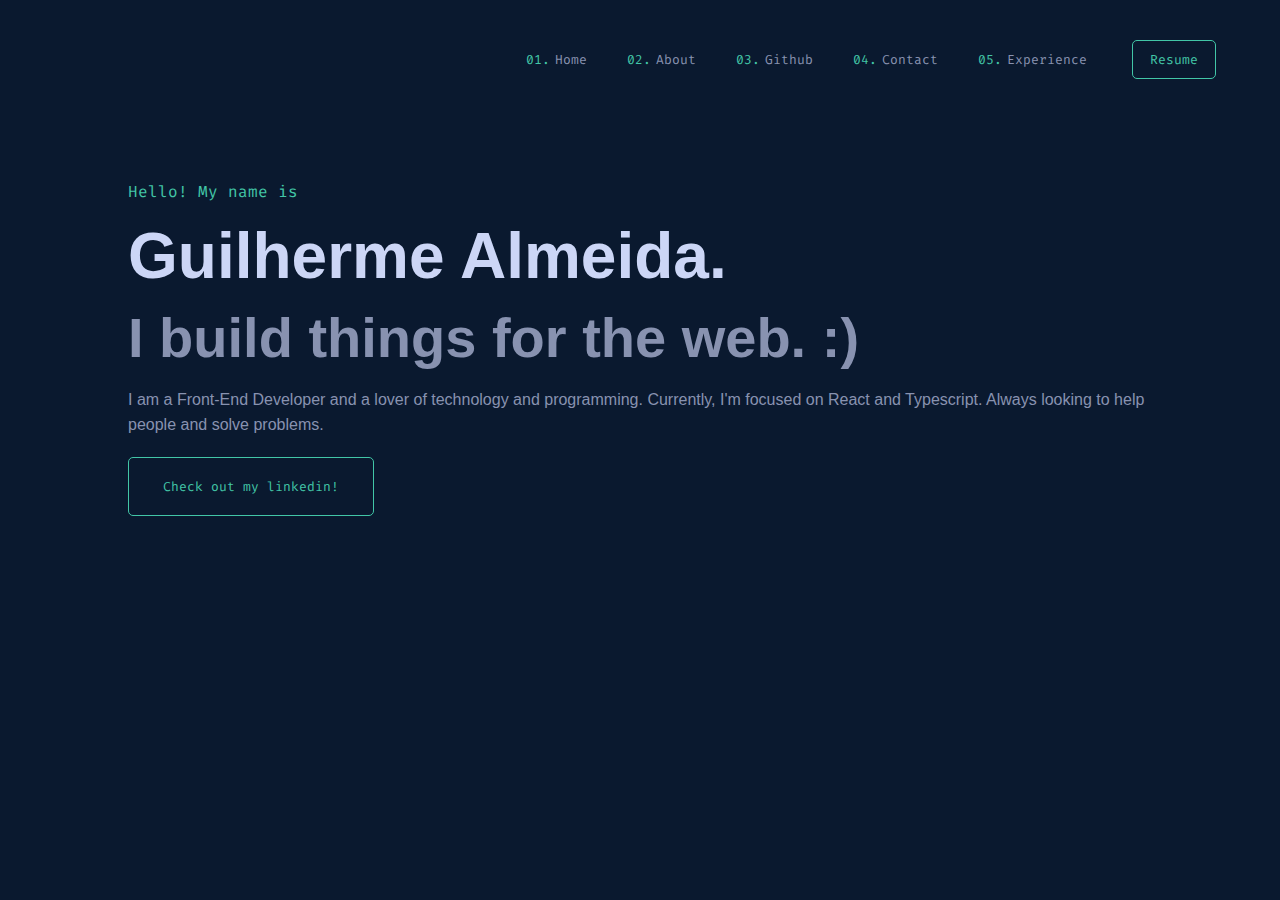
<file: index.html>
<!DOCTYPE html>
<html lang="en">

<head>
    <link rel="stylesheet" href="./styles.css">
    <meta charset="UTF-8">
    <meta name="viewport" content="width=device-width, initial-scale=1.0">
    <title>Guilherme de Almeida</title>
</head>

<body>
    <header class="ContainerHeader">
        <div class="ContainerMenu">
            <div class="ContainerLogo">⠀</div>
            <div class="ContainerMenuitem">
                <div class="MenuItem">
                    <a class="MenuItemCouple">
                        <p class="MenuItemText">
                        <p class="MenuItemNumber">01. </p>
                        <p class="MenuItemText">Home</p>
                        </p>
                    </a>
                    <a href="./pages/about/index.html" class="MenuItemCouple">
                        <p class="MenuItemText">
                        <p class="MenuItemNumber">02. </p>
                        <p class="MenuItemText">About</p>
                        </p>
                    </a>
                    <a href="https://github.com/guilhermealmeidaa" class="MenuItemCouple">
                        <p class="MenuItemText">
                        <p class="MenuItemNumber">03. </p>
                        <p class="MenuItemText">Github</p>
                        </p>
                    </a>
                    <a href="./pages/contact/index.html" class="MenuItemCouple">
                        <p class="MenuItemText">
                        <p class="MenuItemNumber">04. </p>
                        <p class="MenuItemText">Contact</p>
                        </p>
                    </a>
                    <a href="./pages/portifolio/index.html" class="MenuItemCouple">
                        <p class="MenuItemText">
                        <p class="MenuItemNumber">05. </p>
                        <p class="MenuItemText">Experience</p>
                        </p>
                    </a>
                </div>
                <button class="MenuItemButton">Resume</button>
            </div>
        </div>
    </header>
    <main>
        <div class="Container">
            <div class="ContainerTitle">
                <div class="ContainerText">
                    <p class="TextApresentation">Hello! My name is</p>
                    <p class="TextName">Guilherme Almeida.</p>
                    <p class="TextSubname">I build things for the web. :)</p>
                    <p class="TextParagraph">I am a Front-End Developer and a lover of technology and
                        programming. Currently, I'm focused on React and Typescript. Always
                        looking to help people and solve problems.</p>
                </div>
            </div>
            <div class="ContainerButton">
                <a href="https://www.linkedin.com/in/guilhermealmeidal/" class="ButtonTitle">Check out my linkedin!</a>
            </div>
        </div>
    </main>
</body>

</html>
</file>
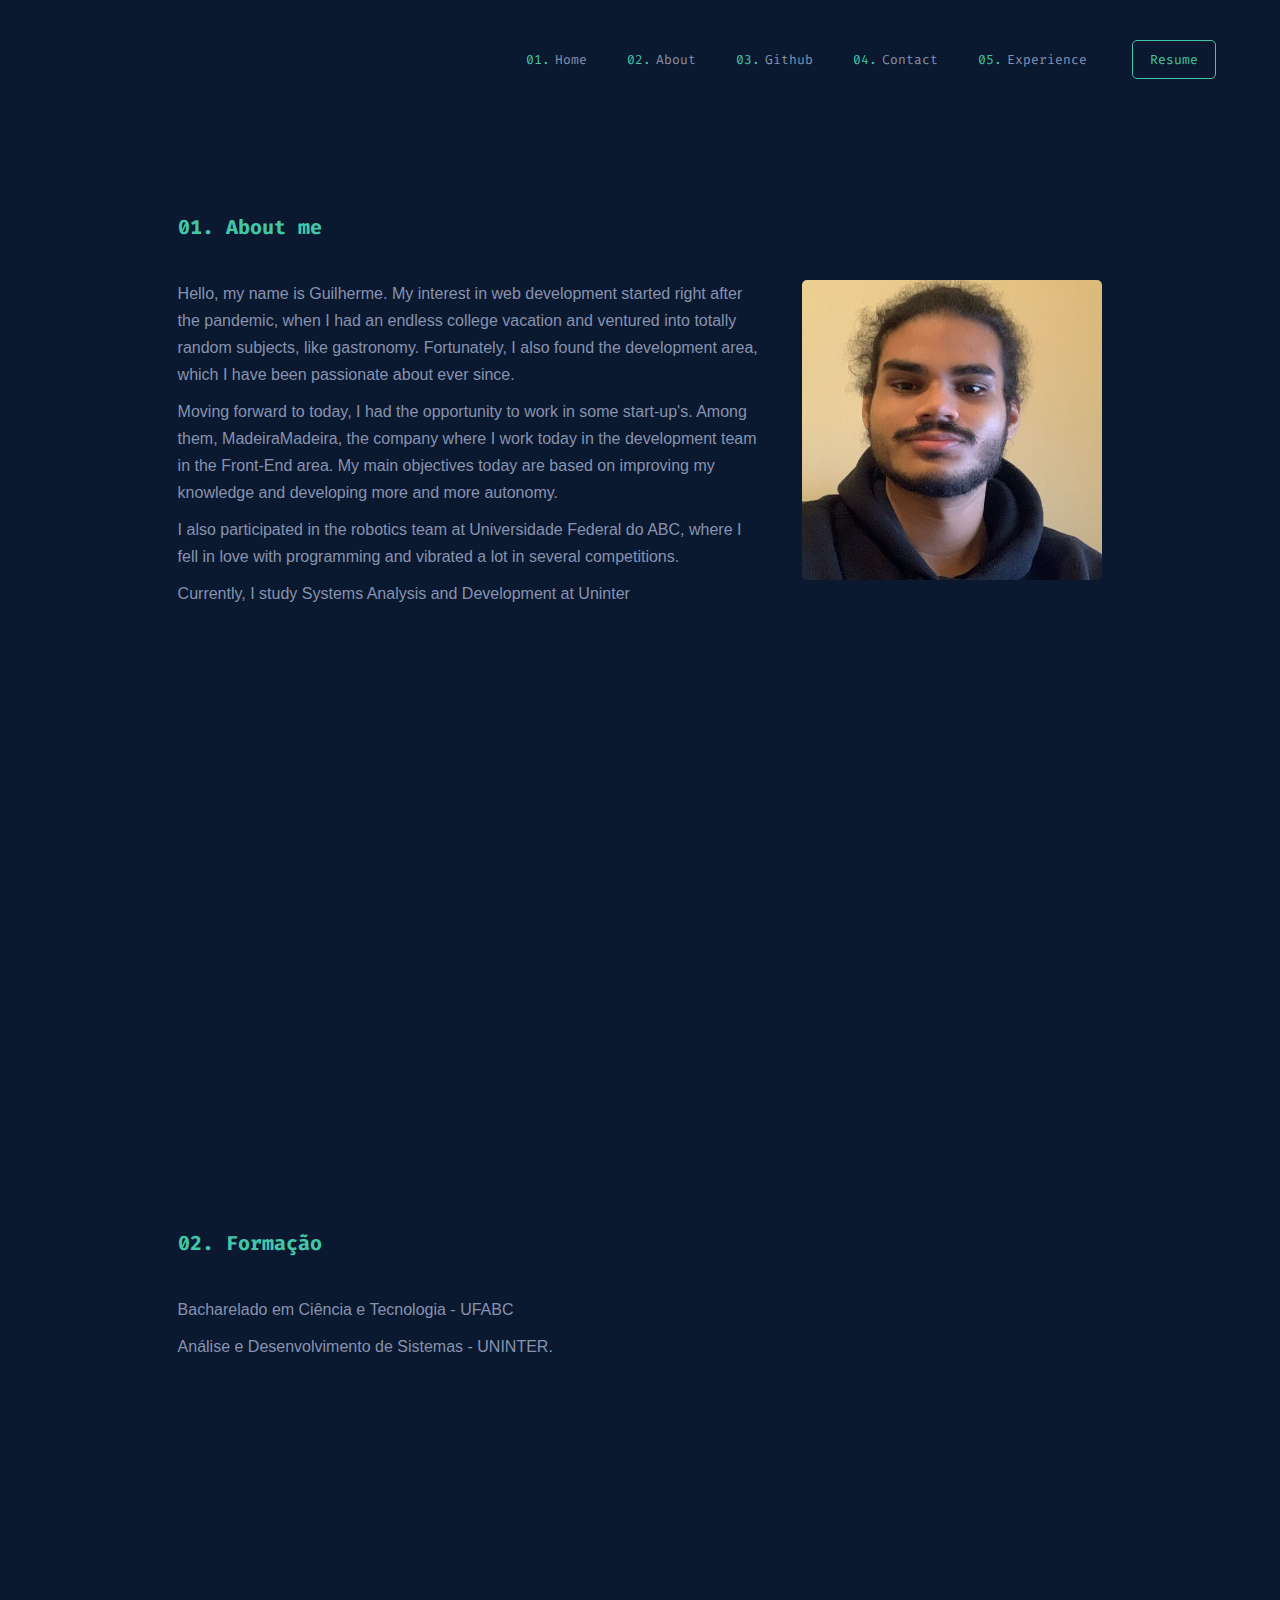
<file: pages/about/index.html>
<!DOCTYPE html>
<html lang="en">

<head>
    <link rel="stylesheet" href="./styles.css">
    <meta charset="UTF-8">
    <meta name="viewport" content="width=device-width, initial-scale=1.0">
    <title>About me</title>
</head>

<body>
    <header class="ContainerHeader">
        <div class="ContainerMenu">
            <div class="ContainerLogo">⠀</div>
            <div class="ContainerMenuitem">
                <div class="MenuItem">
                    <a href="./../../index.html" class="MenuItemCouple">
                        <p class="MenuItemText">
                        <p class="MenuItemNumber">01. </p>
                        <p class="MenuItemText">Home</p>
                        </p>
                    </a>
                    <a href="./../about/index.html" class="MenuItemCouple">
                        <p class="MenuItemText">
                        <p class="MenuItemNumber">02. </p>
                        <p class="MenuItemText">About</p>
                        </p>
                    </a>
                    <a href="https://github.com/guilhermealmeidaa" class="MenuItemCouple">
                        <p class="MenuItemText">
                        <p class="MenuItemNumber">03. </p>
                        <p class="MenuItemText">Github</p>
                        </p>
                    </a>
                    <a href="./../contact/index.html" class="MenuItemCouple">
                        <p class="MenuItemText">
                        <p class="MenuItemNumber">04. </p>
                        <p class="MenuItemText">Contact</p>
                        </p>
                    </a>
                    <a href="./../portifolio/index.html" class="MenuItemCouple">
                        <p class="MenuItemText">
                        <p class="MenuItemNumber">05. </p>
                        <p class="MenuItemText">Experience</p>
                        </p>
                    </a>
                </div>
                <button class="MenuItemButton">Resume</button>
            </div>
        </div>
    </header>
    <main>
        <div class="ContainerAbout" id="about-me">
            <div class="ContainerAbout">
                <div class="AboutTitle">
                    <p class="AboutNumber"> 01. About me</p>
                </div>
                <div class="ContainerAboutAll">
                    <div class="ContainerAboutLeft">
                        <p class="ContainerAboutText">Hello, my name is Guilherme. My interest in web development
                            started right after the pandemic, when I had an endless college
                            vacation and ventured into totally random subjects, like
                            gastronomy. Fortunately, I also found the development area,
                            which I have been passionate about ever since.</p>
                        <p class="ContainerAboutText"> Moving forward to today, I had the opportunity to work in some
                            start-up's. Among them, MadeiraMadeira, the company where I work
                            today in the development team in the Front-End area. My main
                            objectives today are based on improving my knowledge and
                            developing more and more autonomy.</p>
                        <p class="ContainerAboutText"> I also participated in the robotics team at Universidade Federal
                            do ABC, where I fell in love with programming and vibrated a lot
                            in several competitions.</p>
                            <p class="ContainerAboutText">Currently, I study Systems Analysis and Development at Uninter</p>
                    </div>
                    <div class="ContainerAboutRight">
                        <img class="HeaderImage" src="./../../assets/euu.jpg" alt="">
                    </div>
                </div>
            </div>
        </div>
        <div class="ContainerAbout" id="experience">
            <div class="ContainerAbout">
                <div class="AboutTitle">
                    <p class="AboutNumber"> 02. Formação</p>
                </div>
                <div class="ContainerAboutAll">
                    <div class="ContainerAboutLeft">
                        <p class="ContainerAboutText">Bacharelado em Ciência e Tecnologia - UFABC</p>
                        <p class="ContainerAboutText"> Análise e Desenvolvimento de Sistemas - UNINTER.</p>
                    </div>
                </div>
            </div>
        </div>

    </main>
</body>

</html>
</file>
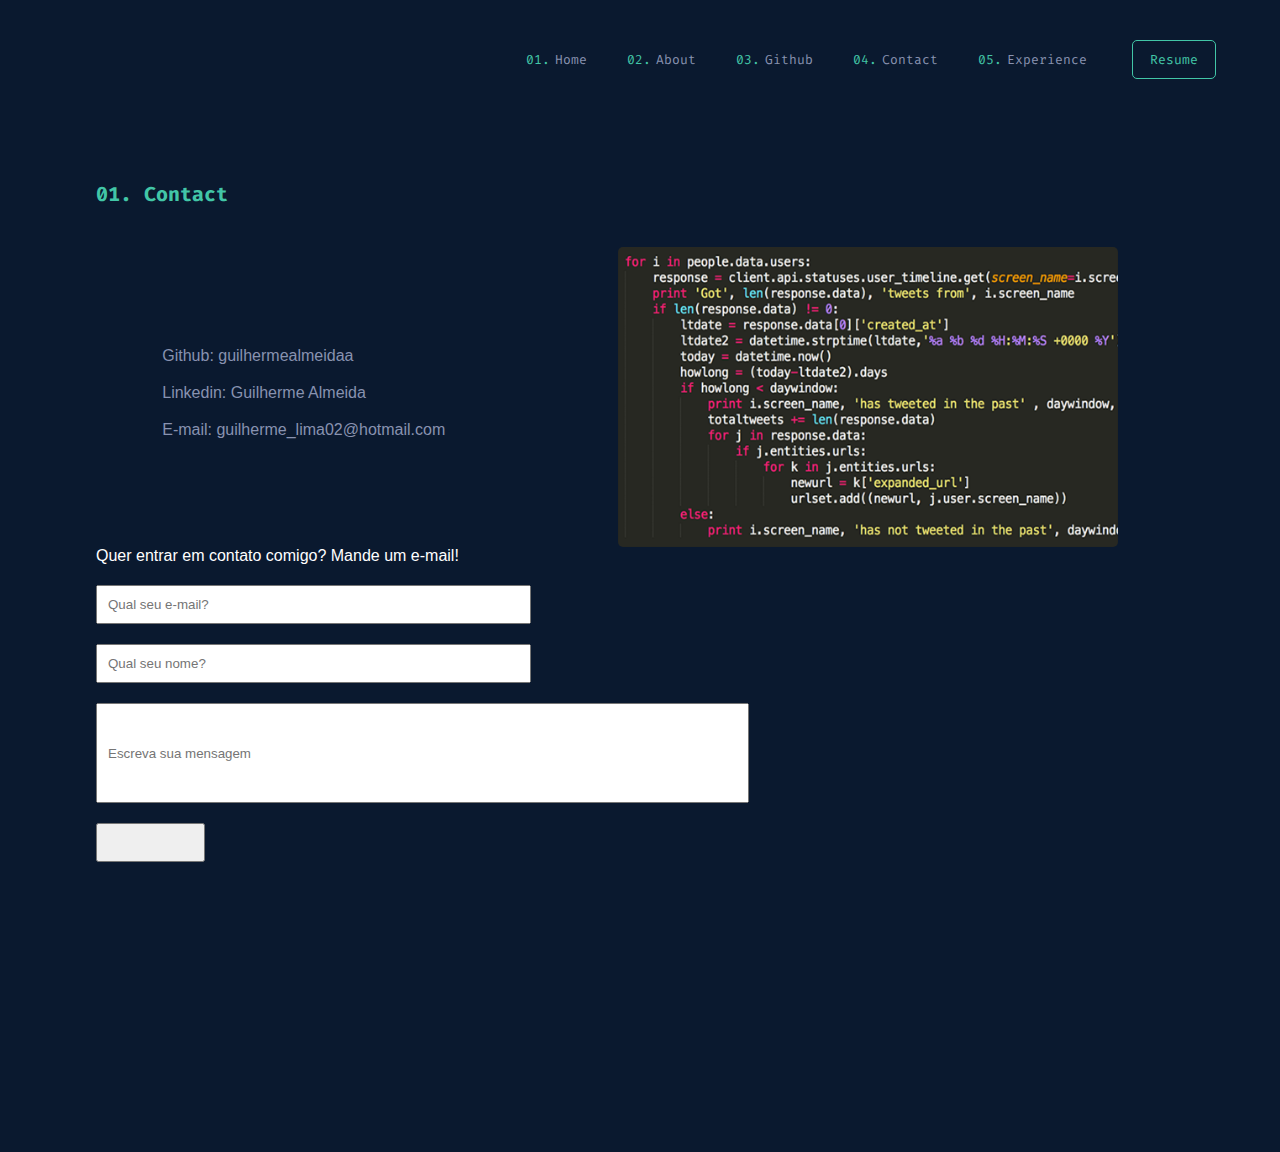
<file: pages/contact/index.html>
<!DOCTYPE html>
<html lang="en">

<head>
    <link rel="stylesheet" href="./styles.css">
    <meta charset="UTF-8">
    <meta name="viewport" content="width=device-width, initial-scale=1.0">
    <title>Contact</title>
</head>

<body>
    <header class="ContainerHeader">
        <div class="ContainerMenu">
            <div class="ContainerLogo">⠀</div>
            <div class="ContainerMenuitem">
                <div class="MenuItem">
                    <a href="./../../index.html" class="MenuItemCouple">
                        <p class="MenuItemText">
                        <p class="MenuItemNumber">01. </p>
                        <p class="MenuItemText">Home</p>
                        </p>
                    </a>
                    <a href="./../about/index.html" class="MenuItemCouple">
                        <p class="MenuItemText">
                        <p class="MenuItemNumber">02. </p>
                        <p class="MenuItemText">About</p>
                        </p>
                    </a>
                    <a href="https://github.com/guilhermealmeidaa" class="MenuItemCouple">
                        <p class="MenuItemText">
                        <p class="MenuItemNumber">03. </p>
                        <p class="MenuItemText">Github</p>
                        </p>
                    </a>
                    <a href="./../contact/index.html" class="MenuItemCouple">
                        <p class="MenuItemText">
                        <p class="MenuItemNumber">04. </p>
                        <p class="MenuItemText">Contact</p>
                        </p>
                    </a>
                    <a href="./../portifolio/index.html" class="MenuItemCouple">
                        <p class="MenuItemText">
                        <p class="MenuItemNumber">05. </p>
                        <p class="MenuItemText">Experience</p>
                        </p>
                    </a>
                </div>
                <button class="MenuItemButton">Resume</button>
            </div>
        </div>
    </header>
    <main>
        <div class="ContainerContactA" id="Contact-me">
            <div class="ContainerContact">
                <div class="ContactTitle">
                    <p class="ContactNumber"> 01. Contact</p>
                </div>
                <div class="ContainerContactAll">
                    <div class="ContainerContactLeft">
                        <a href="https://github.com/guilhermealmeidaa" class="ContainerContactText">Github: guilhermealmeidaa</a>
                        <a href="https://www.linkedin.com/in/guilhermealmeidal/" class="ContainerContactText">Linkedin: Guilherme Almeida</a>
                        <a href="mailto:guilherme_lima02@hotmail.com" class="ContainerContactText"> E-mail: guilherme_lima02@hotmail.com</a>
                    </div>
                    <div class="ContainerContactRight">
                        <img class="HeaderImage" src="./../../assets/code2.png" alt="">
                    </div>
                </div>
                <div class="ContainerInput">
                    <p style="font-family: Inter, sans-serif; color: #FFF;">Quer entrar em contato comigo? Mande um e-mail!</p>
                    <input class="Input" type="email" placeholder="Qual seu e-mail?">
                    <input class="Input" type="text" placeholder="Qual seu nome?">
                    <input class="InputMessage" placeholder="Escreva sua mensagem" type="text">
                    <input class="InputButton" placeholder="Enviar" type="button">
                </div>
            </div>
        </div>

    </main>
</body>

</html>
</file>
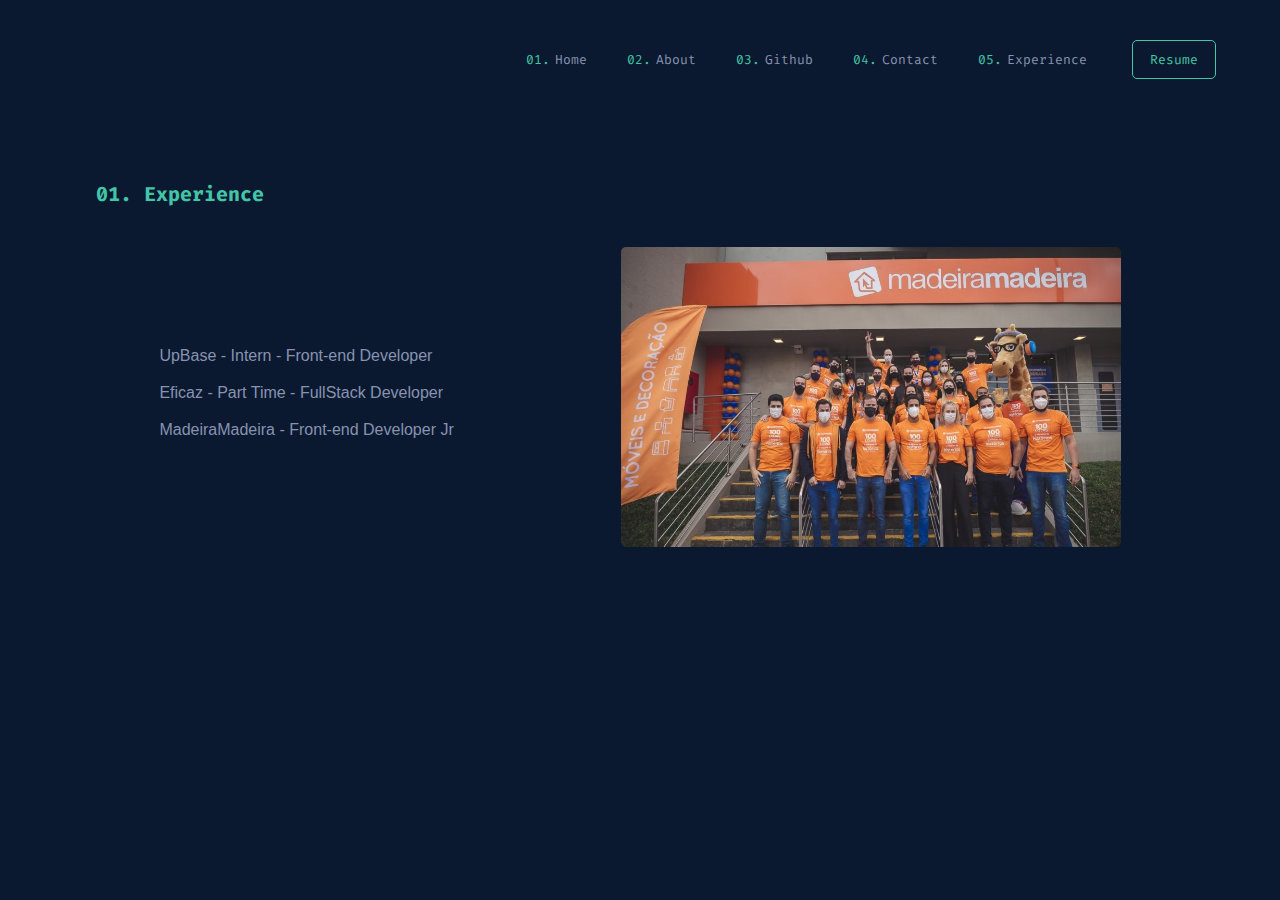
<file: pages/portifolio/index.html>
<!DOCTYPE html>
<html lang="en">

<head>
    <link rel="stylesheet" href="./styles.css">
    <meta charset="UTF-8">
    <meta name="viewport" content="width=device-width, initial-scale=1.0">
    <title>Experience</title>
</head>

<body>
    <header class="ContainerHeader">
        <div class="ContainerMenu">
            <div class="ContainerLogo">⠀</div>
            <div class="ContainerMenuitem">
                <div class="MenuItem">
                    <a href="./../../index.html" class="MenuItemCouple">
                        <p class="MenuItemText">
                        <p class="MenuItemNumber">01. </p>
                        <p class="MenuItemText">Home</p>
                        </p>
                    </a>
                    <a href="./../about/index.html" class="MenuItemCouple">
                        <p class="MenuItemText">
                        <p class="MenuItemNumber">02. </p>
                        <p class="MenuItemText">About</p>
                        </p>
                    </a>
                    <a href="https://github.com/guilhermealmeidaa" class="MenuItemCouple">
                        <p class="MenuItemText">
                        <p class="MenuItemNumber">03. </p>
                        <p class="MenuItemText">Github</p>
                        </p>
                    </a>
                    <a href="./../contact/index.html" class="MenuItemCouple">
                        <p class="MenuItemText">
                        <p class="MenuItemNumber">04. </p>
                        <p class="MenuItemText">Contact</p>
                        </p>
                    </a>
                    <a href="./../portifolio/index.html" class="MenuItemCouple">
                        <p class="MenuItemText">
                        <p class="MenuItemNumber">05. </p>
                        <p class="MenuItemText">Experience</p>
                        </p>
                    </a>
                </div>
                <button class="MenuItemButton">Resume</button>
            </div>
        </div>
    </header>
    <main>
        <div class="ContainerExperienceA" id="Experience-me">
            <div class="ContainerExperience">
                <div class="ExperienceTitle">
                    <p class="ExperienceNumber"> 01. Experience</p>
                </div>
                <div class="ContainerExperienceAll">
                    <div class="ContainerExperienceLeft">
                        <p class="ContainerExperienceText">UpBase - Intern - Front-end Developer</p>
                        <p class="ContainerExperienceText">Eficaz - Part Time - FullStack Developer</p>
                        <p class="ContainerExperienceText"> MadeiraMadeira - Front-end Developer Jr</p>
                    </div>
                    <div class="ContainerExperienceRight">
                        <img class="HeaderImage" src="./../../assets/madeiramadeira.jpeg" alt="">
                    </div>
                </div>

            </div>
        </div>

    </main>
</body>

</html>
</file>
<file: styles.css>
@import url('https://fonts.googleapis.com/css2?family=Fira+Code:wght@300;400;500;600;700&display=swap');

*{
    margin: 0;
    padding: 0;
    box-sizing:border-box;
    text-decoration: none;
}

body{
    width: 100%;
    height: 100hv;
    background-color: #0a192f;
}

/* ----------------- HEADER ----------------- */
.ContainerHeader {
    width: 100%;
    height: 100%;
    margin-bottom: 8%;
}

.ContainerMenu {
    width: 95%;
    margin: auto;
    display: flex;
    justify-content: space-between;
    margin: 30px 0px 30px 0px;
    margin-top: 40px;
}

.ContainerLogo{

}

.ContainerMenuitem{
    display: flex;
    align-items: center;
}

.MenuItem{
    display: flex;
    gap: 30px;
    @media only screen and (max-width: 768px) {
      display: none;
    }
}

.MenuItemCouple{
    display: flex;
    gap: 5px;
    &:hover {
      color: #42c6a7;
    }
}

.MenuItemText{
    color: #8892b0;
    font-family: "Fira Code", monospace;
    font-size: 13px;
    cursor: pointer;
    &:hover {
      color: #42c6a7;
    }
}

.MenuItemNumber{
    color: #42c6a7;
    font-family: "Fira Code", monospace;
    font-size: 13px;
    font-weight: 1px;
    cursor: pointer;
    &:hover menuItemText {
      color: #42c6a7;
    }
}

.MenuItemButton{
    border: solid 0.5px #42c6a7;
    padding-top: 10px;
    padding-bottom: 10px;
    padding-left: 17px;
    padding-right: 17px;
    color: #42c6a7;
    border-radius: 5px;
    margin-left: 40px;
    font-family: "Fira Code", monospace;
    font-size: 13px;
    background-color: #00000000;
  
    cursor: pointer;
    &:hover {
      background-color: #073043;
      transition: 0.3s;
    }
}

/* ----------------- Main ----------------- */

.Container{
    width: 100%;
    height: 100%;
    display: flex;
    flex-direction: column;
    align-items: flex-start;
    justify-content: flex-start;
    padding-bottom: 60px;
    margin-bottom: 90px;
    /* margin-top: 5%; */
    @media only screen and (max-width: 768px) {
      margin-top: 100px;
    }
}

.ContainerTitle{
    width: 80%;
    margin: 0 auto;
}

.ContainerText{
    width: 100%;
    margin: auto;
    display: flex;
    flex-direction: column;
    justify-content: center;
}

.TextApresentation{
    font-size: 1rem;
    font-weight: 400;
    color: #42c6a7;
    font-family: "Fira Code", monospace;
    margin-bottom: 17px;
    @media only screen and (max-width: 768px) {
      font-size: 15px;
    }
}

.TextName{
    font-size: 4rem;
    font-weight: bold;
    color: #ccd6f6;
    margin-bottom: 12px;
    font-family: "Inter", sans-serif;
    @media only screen and (max-width: 768px) {
      font-size: 32px;
      margin-top: 10px;
    }
}

.TextSubname{
    font-size: 3.5rem;
    font-weight: bold;
    color: #8892b0;
    font-family: "Inter", sans-serif;
    margin-bottom: 17px;
    @media only screen and (max-width: 768px) {
      font-size: 32px;
    }
}

.TextParagraph{
    font-size: 1rem;
    font-weight: 200;
    color: #8892b0;
    font-family: "Inter", sans-serif;
    max-width: 100%;
    line-height: 25px;
}

.ContainerButton{
    width: 80%;
    margin-left: auto;
    margin-right: auto;
    margin-top: 40px;
    background-color: #0a192f;
}

.ButtonTitle{
    width: 245px;
    border: solid 0.5px #42c6a7;
    padding-top: 20px;
    padding-bottom: 20px;
    padding-left: 34px;
    padding-right: 34px;
    color: #42c6a7;
    border-radius: 5px;
    font-family: "Fira Code", monospace;
    font-size: 13px;
    background-color: #0a192f;
    cursor: pointer;

    &:hover {
      transition: 0.3s;
    }
}

/* ----------------- About ----------------- */

.ContainerAbout{
    display: flex;
    flex-direction: column;
    width: 85%;
    height: 100%;
    margin: auto;
    margin-top: 200px;
    margin-bottom: 290px;
    @media only screen and (max-width: 768px) {
      margin-top: 290px;
    }
}

.ContainerAboutAll{
    display: flex;
    flex-direction: row;
    @media only screen and (max-width: 768px) {
      display: flex;
      flex-direction: column;
    }
}

.AboutTitle{
    font-size: 25px;
    color: #ccd6f6;
    font-family: "Inter", sans-serif;
    font-weight: 800;
}

.AboutNumber{
    font-size: 20px;
    font-family: "Fira Code", monospace;
    color: #42c6a7;
}

.ContainerAbout{
    display: flex;
    flex-direction: column;
    justify-content: space-between;
}

.ContainerAboutLeft{
    margin-top: 40px;
    display: flex;
    flex-direction: column;
}

.ContainerAboutText{
    font-size: 16px;
    line-height: 27px;
    color: #8892b0;
    margin-bottom: 10px;
    margin-right: 40px;
    font-family: "Inter", sans-serif;
}

.ContainerAboutRight{
    display: flex;
    justify-content: center;
    position: relative;
    @media only screen and (max-width: 768px) {
      margin-top: 20px;
    }
}

.HeaderImage{
    margin-top: 40px;
    width: 300px;
    height: 300px;
    border-radius: 5px;
    z-index: 2;
    @media only screen and (max-width: 768px) {
      width: 280px;
      height: 280px;
    }
}

/* ----------------- Experience ----------------- */

.ContainerExpience {

}
</file>
<file: pages/about/styles.css>
@import url('https://fonts.googleapis.com/css2?family=Fira+Code:wght@300;400;500;600;700&display=swap');

*{
    margin: 0;
    padding: 0;
    box-sizing:border-box;
    text-decoration: none;
}

body{
    width: 100%;
    height: 100hv;
    background-color: #0a192f;
}

/* ----------------- HEADER ----------------- */
.ContainerHeader {
    width: 100%;
    height: 100%;
    margin-bottom: 8%;
}

.ContainerMenu {
    width: 95%;
    margin: auto;
    display: flex;
    justify-content: space-between;
    margin: 30px 0px 30px 0px;
    margin-top: 40px;
}

.ContainerLogo{

}

.ContainerMenuitem{
    display: flex;
    align-items: center;
}

.MenuItem{
    display: flex;
    gap: 30px;
    @media only screen and (max-width: 768px) {
      display: none;
    }
}

.MenuItemCouple{
    display: flex;
    gap: 5px;
    &:hover {
      color: #42c6a7;
    }
}

.MenuItemText{
    color: #8892b0;
    font-family: "Fira Code", monospace;
    font-size: 13px;
    cursor: pointer;
    &:hover {
      color: #42c6a7;
    }
}

.MenuItemNumber{
    color: #42c6a7;
    font-family: "Fira Code", monospace;
    font-size: 13px;
    font-weight: 1px;
    cursor: pointer;
    &:hover menuItemText {
      color: #42c6a7;
    }
}

.MenuItemButton{
    border: solid 0.5px #42c6a7;
    padding-top: 10px;
    padding-bottom: 10px;
    padding-left: 17px;
    padding-right: 17px;
    color: #42c6a7;
    border-radius: 5px;
    margin-left: 40px;
    font-family: "Fira Code", monospace;
    font-size: 13px;
    background-color: #00000000;
  
    cursor: pointer;
    &:hover {
      background-color: #073043;
      transition: 0.3s;
    }
}


/* ----------------- About ----------------- */

.ContainerAbout{
    display: flex;
    flex-direction: column;
    width: 85%;
    height: 100%;
    margin: auto;
    margin-top: 3%;
    margin-bottom: 290px;
    @media only screen and (max-width: 768px) {
      margin-top: 290px;
    }
}

.ContainerAboutAll{
    display: flex;
    flex-direction: row;
    @media only screen and (max-width: 768px) {
      display: flex;
      flex-direction: column;
    }
}

.AboutTitle{
    font-size: 25px;
    color: #ccd6f6;
    font-family: "Inter", sans-serif;
    font-weight: 800;
}

.AboutNumber{
    font-size: 20px;
    font-family: "Fira Code", monospace;
    color: #42c6a7;
}

.ContainerAbout{
    display: flex;
    flex-direction: column;
    justify-content: space-between;
}

.ContainerAboutLeft{
    margin-top: 40px;
    display: flex;
    flex-direction: column;
}

.ContainerAboutText{
    font-size: 16px;
    line-height: 27px;
    color: #8892b0;
    margin-bottom: 10px;
    margin-right: 40px;
    font-family: "Inter", sans-serif;
}

.ContainerAboutRight{
    display: flex;
    justify-content: center;
    position: relative;
    @media only screen and (max-width: 768px) {
      margin-top: 20px;
    }
}

.HeaderImage{
    margin-top: 40px;
    width: 300px;
    height: 300px;
    border-radius: 5px;
    z-index: 2;
    @media only screen and (max-width: 768px) {
      width: 280px;
      height: 280px;
    }
}
</file>
<file: pages/contact/styles.css>
@import url('https://fonts.googleapis.com/css2?family=Fira+Code:wght@300;400;500;600;700&display=swap');

*{
    margin: 0;
    padding: 0;
    box-sizing:border-box;
    text-decoration: none;
}

body{
    width: 100%;
    height: 100hv;
    background-color: #0a192f;
}

/* ----------------- HEADER ----------------- */
.ContainerHeader {
    width: 100%;
    height: 100%;
    margin-bottom: 8%;
}

.ContainerMenu {
    width: 95%;
    margin: auto;
    display: flex;
    justify-content: space-between;
    margin: 30px 0px 30px 0px;
    margin-top: 40px;
}

.ContainerLogo{

}

.ContainerMenuitem{
    display: flex;
    align-items: center;
}

.MenuItem{
    display: flex;
    gap: 30px;
    @media only screen and (max-width: 768px) {
      display: none;
    }
}

.MenuItemCouple{
    display: flex;
    gap: 5px;
    &:hover {
      color: #42c6a7;
    }
}

.MenuItemText{
    color: #8892b0;
    font-family: "Fira Code", monospace;
    font-size: 13px;
    cursor: pointer;
    &:hover {
      color: #42c6a7;
    }
}

.MenuItemNumber{
    color: #42c6a7;
    font-family: "Fira Code", monospace;
    font-size: 13px;
    font-weight: 1px;
    cursor: pointer;
    &:hover menuItemText {
      color: #42c6a7;
    }
}

.MenuItemButton{
    border: solid 0.5px #42c6a7;
    padding-top: 10px;
    padding-bottom: 10px;
    padding-left: 17px;
    padding-right: 17px;
    color: #42c6a7;
    border-radius: 5px;
    margin-left: 40px;
    font-family: "Fira Code", monospace;
    font-size: 13px;
    background-color: #00000000;
  
    cursor: pointer;
    &:hover {
      background-color: #073043;
      transition: 0.3s;
    }
}


/* ----------------- Contact ----------------- */

.ContainerContact{
    display: flex;
    flex-direction: column;
    width: 85%;
    height: 100%;
    margin: auto;
    margin-top: 3%;
    margin-bottom: 290px;
    @media only screen and (max-width: 768px) {
      margin-top: 290px;
    }
}

.ContainerContactAll{
    display: flex;
    flex-direction: row;
    justify-content: space-around;
    align-items: center;
    @media only screen and (max-width: 768px) {
      display: flex;
      flex-direction: column;
    }
}

.ContactTitle{
    font-size: 25px;
    color: #ccd6f6;
    font-family: "Inter", sans-serif;
    font-weight: 800;
}

.ContactNumber{
    font-size: 20px;
    font-family: "Fira Code", monospace;
    color: #42c6a7;
}

.ContainerContact{
    display: flex;
    flex-direction: column;
    justify-content: space-between;
}

.ContainerContactLeft{
    margin-top: 40px;
    display: flex;
    flex-direction: column;
}

.ContainerContactText{
    font-size: 16px;
    line-height: 27px;
    color: #8892b0;
    margin-bottom: 10px;
    margin-right: 40px;
    font-family: "Inter", sans-serif;
}

.ContainerContactRight{
    display: flex;
    justify-content: center;
    position: relative;
    @media only screen and (max-width: 768px) {
      margin-top: 20px;
    }
}

.HeaderImage{
    margin-top: 40px;
    width: 500px;
    height: 300px;
    border-radius: 5px;
    z-index: 2;
    @media only screen and (max-width: 768px) {
      width: 280px;
      height: 280px;
    }
}

.ContainerInput{
    display: flex;
    flex-direction: column;
    gap: 20px;
}

.Input{
    padding: 10px;
    width: 40%;
}

.InputMessage{
    padding: 10px;
    width: 60%;
    height: 100px;
}

.InputButton{
    padding: 10px;
    width: 10%;
    color: #0a192f;
}
</file>
<file: pages/portifolio/styles.css>
@import url('https://fonts.googleapis.com/css2?family=Fira+Code:wght@300;400;500;600;700&display=swap');

*{
    margin: 0;
    padding: 0;
    box-sizing:border-box;
    text-decoration: none;
}

body{
    width: 100%;
    height: 100hv;
    background-color: #0a192f;
}

/* ----------------- HEADER ----------------- */
.ContainerHeader {
    width: 100%;
    height: 100%;
    margin-bottom: 8%;
}

.ContainerMenu {
    width: 95%;
    margin: auto;
    display: flex;
    justify-content: space-between;
    margin: 30px 0px 30px 0px;
    margin-top: 40px;
}

.ContainerLogo{

}

.ContainerMenuitem{
    display: flex;
    align-items: center;
}

.MenuItem{
    display: flex;
    gap: 30px;
    @media only screen and (max-width: 768px) {
      display: none;
    }
}

.MenuItemCouple{
    display: flex;
    gap: 5px;
    &:hover {
      color: #42c6a7;
    }
}

.MenuItemText{
    color: #8892b0;
    font-family: "Fira Code", monospace;
    font-size: 13px;
    cursor: pointer;
    &:hover {
      color: #42c6a7;
    }
}

.MenuItemNumber{
    color: #42c6a7;
    font-family: "Fira Code", monospace;
    font-size: 13px;
    font-weight: 1px;
    cursor: pointer;
    &:hover menuItemText {
      color: #42c6a7;
    }
}

.MenuItemButton{
    border: solid 0.5px #42c6a7;
    padding-top: 10px;
    padding-bottom: 10px;
    padding-left: 17px;
    padding-right: 17px;
    color: #42c6a7;
    border-radius: 5px;
    margin-left: 40px;
    font-family: "Fira Code", monospace;
    font-size: 13px;
    background-color: #00000000;
  
    cursor: pointer;
    &:hover {
      background-color: #073043;
      transition: 0.3s;
    }
}


/* ----------------- Experience ----------------- */

.ContainerExperience{
    display: flex;
    flex-direction: column;
    width: 85%;
    height: 100%;
    margin: auto;
    margin-top: 3%;
    margin-bottom: 290px;
    @media only screen and (max-width: 768px) {
      margin-top: 290px;
    }
}

.ContainerExperienceAll{
    display: flex;
    flex-direction: row;
    justify-content: space-around;
    align-items: center;
    @media only screen and (max-width: 768px) {
      display: flex;
      flex-direction: column;
    }
}

.ExperienceTitle{
    font-size: 25px;
    color: #ccd6f6;
    font-family: "Inter", sans-serif;
    font-weight: 800;
}

.ExperienceNumber{
    font-size: 20px;
    font-family: "Fira Code", monospace;
    color: #42c6a7;
}

.ContainerExperience{
    display: flex;
    flex-direction: column;
    justify-content: space-between;
}

.ContainerExperienceLeft{
    margin-top: 40px;
    display: flex;
    flex-direction: column;
}

.ContainerExperienceText{
    font-size: 16px;
    line-height: 27px;
    color: #8892b0;
    margin-bottom: 10px;
    margin-right: 40px;
    font-family: "Inter", sans-serif;
}

.ContainerExperienceRight{
    display: flex;
    justify-content: center;
    position: relative;
    @media only screen and (max-width: 768px) {
      margin-top: 20px;
    }
}

.HeaderImage{
    margin-top: 40px;
    width: 500px;
    height: 300px;
    border-radius: 5px;
    z-index: 2;
    @media only screen and (max-width: 768px) {
      width: 280px;
      height: 280px;
    }
}
</file>
